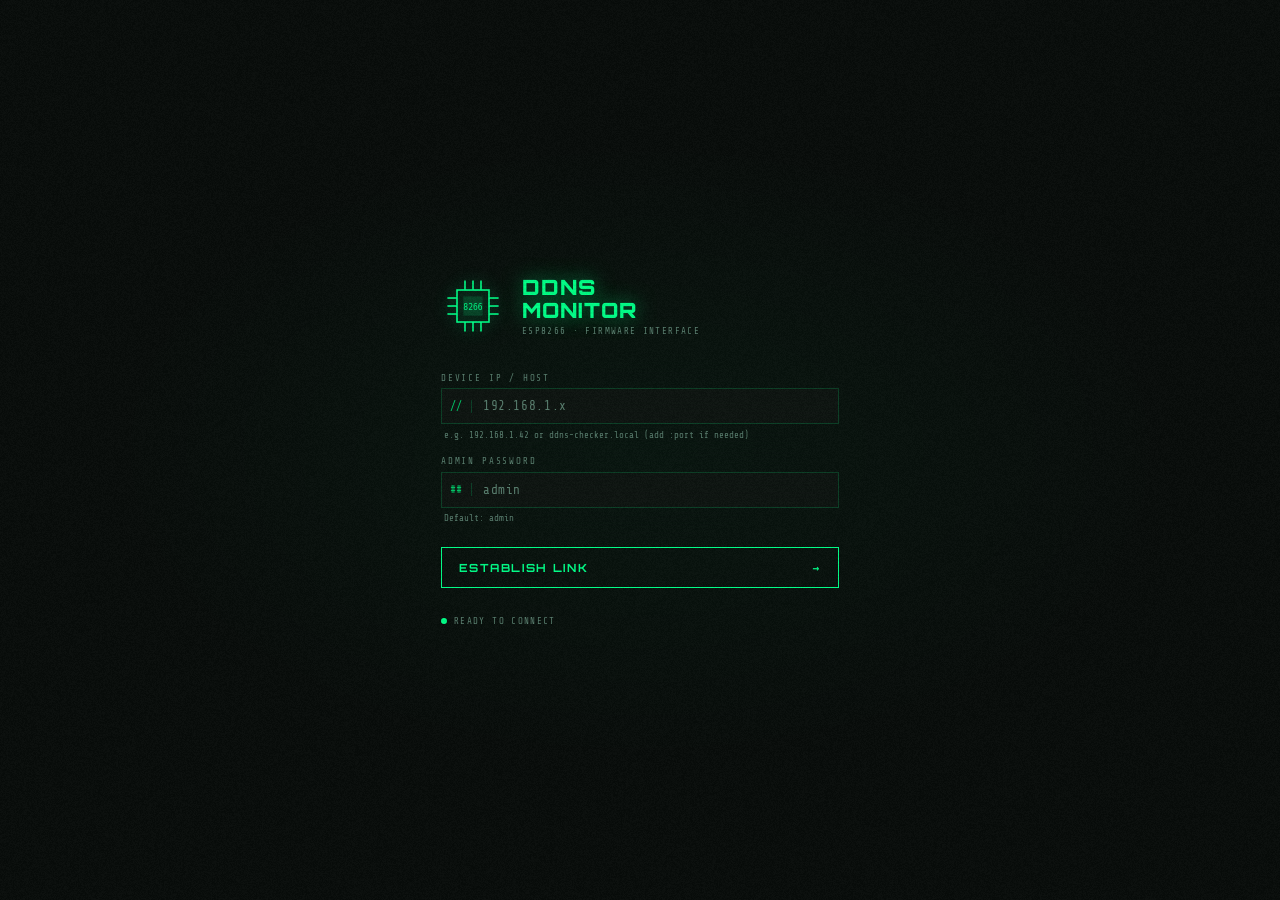
<file: monitor/index.html>
<!DOCTYPE html>
<html lang="en">

<head>
  <meta charset="UTF-8" />
  <meta name="viewport" content="width=device-width, initial-scale=1.0" />
  <title>ESP8266 · DDNS Monitor</title>
  <link rel="preconnect" href="https://fonts.googleapis.com">
  <link href="https://fonts.googleapis.com/css2?family=Share+Tech+Mono&family=Orbitron:wght@400;700;900&display=swap"
    rel="stylesheet">
  <link rel="stylesheet" href="css/style.css" />
</head>

<body>
  <!-- CRT scanline overlay -->
  <div class="crt-overlay" aria-hidden="true"></div>
  <!-- Noise grain -->
  <canvas id="noise-canvas" aria-hidden="true"></canvas>

  <!-- Connect Screen -->
  <div id="connect-screen" class="screen active">
    <div class="connect-inner">
      <div class="logo-block">
        <div class="logo-chip">
          <svg viewBox="0 0 80 80" xmlns="http://www.w3.org/2000/svg">
            <rect x="20" y="20" width="40" height="40" fill="none" stroke="currentColor" stroke-width="2" />
            <rect x="28" y="28" width="24" height="24" fill="currentColor" opacity="0.15" />
            <line x1="20" y1="30" x2="8" y2="30" stroke="currentColor" stroke-width="2" />
            <line x1="20" y1="40" x2="8" y2="40" stroke="currentColor" stroke-width="2" />
            <line x1="20" y1="50" x2="8" y2="50" stroke="currentColor" stroke-width="2" />
            <line x1="60" y1="30" x2="72" y2="30" stroke="currentColor" stroke-width="2" />
            <line x1="60" y1="40" x2="72" y2="40" stroke="currentColor" stroke-width="2" />
            <line x1="60" y1="50" x2="72" y2="50" stroke="currentColor" stroke-width="2" />
            <line x1="30" y1="20" x2="30" y2="8" stroke="currentColor" stroke-width="2" />
            <line x1="40" y1="20" x2="40" y2="8" stroke="currentColor" stroke-width="2" />
            <line x1="50" y1="20" x2="50" y2="8" stroke="currentColor" stroke-width="2" />
            <line x1="30" y1="60" x2="30" y2="72" stroke="currentColor" stroke-width="2" />
            <line x1="40" y1="60" x2="40" y2="72" stroke="currentColor" stroke-width="2" />
            <line x1="50" y1="60" x2="50" y2="72" stroke="currentColor" stroke-width="2" />
            <text x="40" y="45" text-anchor="middle" font-size="10" fill="currentColor"
              font-family="monospace">8266</text>
          </svg>
        </div>
        <div class="logo-text">
          <span class="logo-title">DDNS<br>MONITOR</span>
          <span class="logo-sub">ESP8266 · FIRMWARE INTERFACE</span>
        </div>
      </div>

      <form id="connect-form" class="connect-form" autocomplete="off">
        <div class="field-group">
          <label class="field-label" for="input-ip">DEVICE IP / HOST</label>
          <div class="field-row">
            <span class="field-prefix">//</span>
      <input id="input-ip" type="text" class="field-input" placeholder="192.168.1.x" autocomplete="off"
        spellcheck="false" />
    </div>
    <div class="field-hint">e.g. 192.168.1.42 or ddns-checker.local (add :port if needed)</div>
        </div>
        <div class="field-group">
          <label class="field-label" for="input-pass">ADMIN PASSWORD</label>
          <div class="field-row">
            <span class="field-prefix">##</span>
            <input id="input-pass" type="password" class="field-input" placeholder="admin"
              autocomplete="new-password" />
          </div>
          <div class="field-hint">Default: admin</div>
        </div>
        <button type="submit" class="btn-connect" id="btn-connect">
          <span class="btn-text">ESTABLISH LINK</span>
          <span class="btn-arrow">→</span>
        </button>
        <div id="connect-error" class="connect-error hidden">
          <span class="error-icon">✕</span>
          <span id="connect-error-msg">Connection failed</span>
        </div>
      </form>

      <div class="connect-footer">
        <span class="blink-dot"></span> READY TO CONNECT
      </div>
    </div>
  </div>

  <!-- Dashboard Screen -->
  <div id="dashboard-screen" class="screen">
    <!-- Top bar -->
    <header class="topbar">
      <div class="topbar-left">
        <button class="topbar-logo" id="btn-disconnect" title="Disconnect">
          <svg viewBox="0 0 20 20" width="18" height="18">
            <rect x="4" y="4" width="12" height="12" fill="none" stroke="currentColor" stroke-width="1.5" />
            <line x1="4" y1="10" x2="0" y2="10" stroke="currentColor" stroke-width="1.5" />
            <line x1="20" y1="10" x2="16" y2="10" stroke="currentColor" stroke-width="1.5" />
          </svg>
          <span>ESP8266</span>
        </button>
        <span class="topbar-sep">/</span>
        <span class="topbar-host" id="topbar-host">—</span>
      </div>
      <div class="topbar-center">
        <div class="status-pill" id="status-pill">
          <span class="status-dot"></span>
          <span id="status-text">OFFLINE</span>
        </div>
      </div>
      <div class="topbar-right">
        <span class="topbar-time" id="topbar-time">--:--:--</span>
        <button class="icon-btn" id="btn-refresh" title="Refresh All">
          <svg viewBox="0 0 20 20" width="16" height="16">
            <path d="M4 10a6 6 0 1 0 1.2-3.6" fill="none" stroke="currentColor" stroke-width="1.8"
              stroke-linecap="round" />
            <polyline points="1,4 4,7 7,4" fill="none" stroke="currentColor" stroke-width="1.8" stroke-linecap="round"
              stroke-linejoin="round" />
          </svg>
        </button>
      </div>
    </header>

    <!-- Nav tabs -->
    <nav class="tab-nav">
      <button class="tab-btn active" data-tab="overview">OVERVIEW</button>
      <button class="tab-btn" data-tab="ddns">DDNS</button>
      <button class="tab-btn" data-tab="gpio">GPIO</button>
      <button class="tab-btn" data-tab="network">NETWORK</button>
      <button class="tab-btn" data-tab="system">SYSTEM</button>
      <button class="tab-btn" data-tab="api">API</button>
      <button class="tab-btn" data-tab="tools">TOOLS</button>
      <button class="tab-btn" data-tab="log">LOG</button>
    </nav>

    <!-- Tab content -->
    <main class="tab-content">

      <!-- OVERVIEW -->
      <section class="tab-pane active" id="tab-overview">

        <div class="cards-grid">
          <div class="card">
            <div class="card-header">
              <span class="card-icon">◈</span>
              <span class="card-title">SYSTEM</span>
            </div>
            <div class="info-grid">
              <div class="info-item"><span class="info-label">FW VERSION</span><span class="info-val" id="info-fw-version">—</span></div>
              <div class="info-item"><span class="info-label">BUILD DATE</span><span class="info-val" id="info-fw-build">—</span></div>
              <div class="info-item"><span class="info-label">UPTIME</span><span class="info-val" id="info-uptime">—</span></div>
              <div class="info-item"><span class="info-label">FREE HEAP</span><span class="info-val" id="info-heap-pct">—</span></div>
              <div class="info-item"><span class="info-label">MAC</span><span class="info-val" id="info-mac">—</span></div>
              <div class="info-item"><span class="info-label">LOCAL IP</span><span class="info-val" id="info-local-ip">—</span></div>
              <div class="info-item"><span class="info-label">IP MODE</span><span class="info-val" id="info-ip-mode">—</span></div>
            </div>
          </div>

          <div class="card">
            <div class="card-header">
              <span class="card-icon">⌁</span>
              <span class="card-title">NETWORK</span>
            </div>
            <div class="info-grid">
              <div class="info-item"><span class="info-label">SSID</span><span class="info-val" id="info-ssid">—</span></div>
              <div class="info-item"><span class="info-label">RSSI</span><span class="info-val" id="info-rssi">—</span></div>
              <div class="info-item"><span class="info-label">RSSI %</span><span class="info-val" id="info-rssi-pct">—</span></div>
              <div class="info-item"><span class="info-label">GATEWAY</span><span class="info-val" id="info-gateway">—</span></div>
              <div class="info-item"><span class="info-label">SUBNET</span><span class="info-val" id="info-subnet">—</span></div>
              <div class="info-item"><span class="info-label">DNS 1</span><span class="info-val" id="info-dns1">—</span></div>
              <div class="info-item"><span class="info-label">DNS 2</span><span class="info-val" id="info-dns2">—</span></div>
              <div class="info-item"><span class="info-label">BSSID</span><span class="info-val" id="info-bssid">—</span></div>
              <div class="info-item"><span class="info-label">CHANNEL</span><span class="info-val" id="info-channel">—</span></div>
              <div class="info-item"><span class="info-label">PHY</span><span class="info-val" id="info-phy">—</span></div>
              <div class="info-item"><span class="info-label">mDNS</span><span class="info-val" id="info-mdns">—</span></div>
            </div>
          </div>

          <div class="card">
            <div class="card-header">
              <span class="card-icon">⚙</span>
              <span class="card-title">CONFIG</span>
            </div>
            <div class="info-grid">
              <div class="info-item"><span class="info-label">NTP SERVER</span><span class="info-val" id="info-ntp-server">—</span></div>
              <div class="info-item"><span class="info-label">TIMEZONE</span><span class="info-val" id="info-tz">—</span></div>
              <div class="info-item"><span class="info-label">GPIO INVERT</span><span class="info-val" id="info-gpio-invert">—</span></div>
              <div class="info-item"><span class="info-label">LED PIN</span><span class="info-val" id="info-led-pin">—</span></div>
              <div class="info-item"><span class="info-label">PWM PIN</span><span class="info-val" id="info-pwm-pin">—</span></div>
            </div>
          </div>

          <div class="card">
            <div class="card-header">
              <span class="card-icon">◷</span>
              <span class="card-title">DEVICE TIME</span>
            </div>
            <div class="big-time" id="device-time">--:--:--</div>
            <div class="big-date" id="device-date">---- -- --</div>
          </div>

          <div class="card card--accent" id="ddns-status-card">
            <div class="card-header">
              <span class="card-icon">⬡</span>
              <span class="card-title">DDNS STATUS</span>
              <button class="card-action-btn" id="btn-ddns-check">CHECK</button>
            </div>
            <div class="ddns-status-display">
              <div class="ddns-indicator" id="ddns-indicator">
                <span class="ddns-icon">?</span>
              </div>
              <div class="ddns-details">
                <div class="ddns-row"><span class="ddns-lbl">DDNS HOST</span><span class="ddns-val" id="info-ddns-host">—</span></div>
                <div class="ddns-row"><span class="ddns-lbl">DOMAIN IP</span><span class="ddns-val" id="ddns-domain-ip">—</span></div>
                <div class="ddns-row"><span class="ddns-lbl">PUBLIC IP</span><span class="ddns-val" id="ddns-public-ip">—</span></div>
                <div class="ddns-row"><span class="ddns-lbl">STATE</span><span class="ddns-val" id="ddns-state">UNKNOWN</span></div>
                <div class="ddns-row"><span class="ddns-lbl">LAST CHECK</span><span class="ddns-val" id="ddns-last-check">—</span></div>
              </div>
            </div>
            <div class="action-block hidden" id="ddns-check-result-block" style="border-top:1px solid var(--border);padding:0.5rem;margin-top:0.5rem">
              <div class="action-result" id="ddns-check-result"></div>
              <button class="btn-action btn-primary hidden" id="btn-ddns-force-update" style="margin-top:0.4rem;font-size:0.65rem">
                <span>⟳</span> FORCE UPDATE
              </button>
            </div>
          </div>

          <div class="card" id="connectivity-card">
            <div class="card-header">
              <span class="card-icon">⌁</span>
              <span class="card-title">CONNECTIVITY</span>
              <button class="card-action-btn" id="btn-conn-check">CHECK</button>
            </div>
            <div class="info-grid">
              <div class="info-item"><span class="info-label">GATEWAY</span><span class="info-val" id="conn-gateway">—</span></div>
              <div class="info-item"><span class="info-label">INTERNET (8.8.8.8)</span><span class="info-val" id="conn-internet">—</span></div>
            </div>
          </div>

          <div class="card">
            <div class="card-header">
              <span class="card-icon">⟳</span>
              <span class="card-title">REBOOT</span>
            </div>
            <div class="action-block" style="text-align:center;padding-top:0.5rem">
              <button class="btn-action btn-primary" id="btn-ov-reboot">⟳ REBOOT</button>
              <div class="action-result hidden" id="ov-reboot-result"></div>
            </div>
          </div>
        </div>

      </section>

  <!-- DDNS -->
  <section class="tab-pane" id="tab-ddns">
    <div class="cards-grid">

      <div class="card card--wide">
        <div class="card-header">
          <span class="card-icon">⬡</span>
          <span class="card-title">DDNS CONTROL</span>
        </div>
        <div class="action-block">
          <p class="action-desc">Force an immediate DDNS update cycle. The device will push the current public IP to the DDNS provider.</p>
          <button class="btn-action btn-primary" id="btn-ddns-update">
            <span>⟳</span> FORCE UPDATE
          </button>
          <div class="action-result hidden" id="ddns-update-result"></div>
        </div>
      </div>

      <div class="card card--wide">
        <div class="card-header">
          <span class="card-icon">⚙</span>
          <span class="card-title">DDNS CONFIGURATION</span>
        </div>
        <div class="action-block">
          <div class="form-row">
            <div class="form-field">
              <label class="field-label">DDNS HOSTNAME</label>
              <div class="field-row">
                <span class="field-prefix">⌁</span>
                <input type="text" class="field-input" id="ddns-hostname" placeholder="example.duckdns.org" />
              </div>
            </div>
          </div>
          <hr class="form-divider">
          <div class="form-row">
            <div class="form-field">
              <label class="field-label">DOMAIN (subdomain, used in URL template)</label>
              <div class="field-row">
                <span class="field-prefix">◈</span>
                <input type="text" class="field-input" id="ddns-domain" placeholder="example" />
              </div>
            </div>
          </div>
          <div class="form-row">
            <div class="form-field">
              <label class="field-label">TOKEN</label>
              <div class="field-row">
                <span class="field-prefix">##</span>
                <input type="password" class="field-input" id="ddns-token" placeholder="xxxx-xxxx-xxxx-xxxx" />
              </div>
            </div>
          </div>
          <div class="form-row">
            <div class="form-field">
              <label class="field-label">UPDATE URL (use $domain, $token, $ip)</label>
              <div class="field-row">
                <span class="field-prefix">⌁</span>
                <input type="text" class="field-input" id="ddns-upd-url"
                  placeholder="http://www.duckdns.org/update?domains=$domain&token=$token&ip=$ip" />
              </div>
            </div>
          </div>
          <div class="form-row">
            <div class="form-field">
              <label class="field-label">PUBLIC IP SERVERS (comma separated)</label>
              <div class="field-row">
                <span class="field-prefix">⌁</span>
                <textarea class="field-input" id="ddns-ipurls" placeholder="api.ipify.org,api.my-ip.io/ip" style="min-height:2.5rem;resize:vertical;font-size:0.8rem"></textarea>
              </div>
            </div>
          </div>
          <div class="form-row">
            <button class="btn-action btn-primary" id="btn-ddns-ipurls-save">SAVE IP URLS</button>
          </div>
          <div class="action-result hidden" id="ddns-ipurls-result"></div>
          <div class="form-row">
            <button class="btn-action btn-primary" id="btn-ddns-config-save">SAVE DDNS CONFIG</button>
          </div>
          <div class="action-result hidden" id="ddns-config-result"></div>
        </div>
      </div>

      <div class="card card--wide">
        <div class="card-header">
          <span class="card-icon">◷</span>
          <span class="card-title">CHECK INTERVAL</span>
        </div>
        <div class="action-block">
          <p class="action-desc">Time between automatic DDNS update checks (in seconds).</p>
          <div class="inline-form">
            <input type="number" class="field-input inline-input" id="ddns-interval" placeholder="300" min="30" />
            <button class="btn-action btn-primary" id="btn-ddns-interval-save">SAVE INTERVAL</button>
          </div>
          <div class="action-result hidden" id="ddns-interval-result"></div>
        </div>
      </div>

      <div class="card card--wide">
        <div class="card-header">
          <span class="card-icon">◉</span>
          <span class="card-title">DDNS LED</span>
        </div>
        <div class="ddns-led-grid">
          <div class="ddns-led-visual">
            <div class="led-bulb" id="led-bulb"></div>
            <div class="led-label" id="led-state-label">UNKNOWN</div>
            <div class="led-pin-label">PIN: <span id="led-pin-display">—</span></div>
          <div class="ddns-led-controls">
            <label class="field-label">LED PIN</label>
            <select class="field-select" id="led-pin-sel">
              <option value="0">GPIO 0</option>
              <option value="2" selected>GPIO 2</option>
              <option value="4">GPIO 4</option>
              <option value="5">GPIO 5</option>
              <option value="12">GPIO 12</option>
              <option value="13">GPIO 13</option>
              <option value="14">GPIO 14</option>
              <option value="15">GPIO 15</option>
              <option value="16">GPIO 16</option>
            </select>
            <button class="btn-action btn-primary" id="btn-led-pin">SAVE PIN</button>
            <div class="action-result hidden" id="led-pin-result"></div>
          </div>
        </div>
      </div>

    </div>
  </section>

  <!-- GPIO -->
  <section class="tab-pane" id="tab-gpio">
    <div class="cards-grid">

      <div class="card card--wide">
        <div class="card-header">
          <span class="card-icon">⊞</span>
          <span class="card-title">GPIO PINS</span>
          <div class="gpio-live-controls">
            <label class="toggle-label">
              <span class="toggle-text">LIVE</span>
              <span class="toggle-switch" id="gpio-live-toggle">
                <span class="toggle-slider"></span>
              </span>
            </label>
            <input type="number" class="field-input inline-input" id="gpio-live-interval" placeholder="5" min="1" style="width:50px;padding:0.3rem;font-size:0.65rem" />
            <span style="font-size:0.6rem;color:var(--text-dim)">s</span>
          </div>
          <button class="card-action-btn" id="btn-gpio-refresh">REFRESH</button>
        </div>
        <div class="gpio-grid" id="gpio-grid">
          <div class="gpio-loading">Loading pins…</div>
        </div>
      </div>

      <div class="card card--wide">
        <div class="card-header">
          <span class="card-icon">⊟</span>
          <span class="card-title">GPIO CONTROL</span>
        </div>
        <div class="gpio-control-form">
          <div class="form-row">
            <div class="form-field">
                <label class="field-label">PIN</label>
              <select class="field-select" id="gpio-pin-sel">
                <option value="0">GPIO 0 (D3)</option>
                <option value="2">GPIO 2 (D4)</option>
                <option value="4">GPIO 4 (D2)</option>
                <option value="5">GPIO 5 (D1)</option>
                <option value="12">GPIO 12 (D6)</option>
                <option value="13">GPIO 13 (D7)</option>
                <option value="14">GPIO 14 (D5)</option>
                <option value="15">GPIO 15 (D8)</option>
                <option value="16">GPIO 16 (D0)</option>
              </select>
            </div>
            <div class="form-field">
              <label class="field-label">MODE</label>
              <select class="field-select" id="gpio-mode-sel">
                <option value="input">INPUT</option>
                <option value="output">OUTPUT</option>
              </select>
            </div>
            <div class="form-field" id="gpio-value-field">
              <label class="field-label">VALUE</label>
              <select class="field-select" id="gpio-value-sel">
                <option value="1">HIGH (1)</option>
                <option value="0">LOW (0)</option>
              </select>
            </div>
          </div>
          <div class="form-row hidden" id="gpio-pwm-row">
            <div class="form-field">
              <label class="field-label">PWM VALUE 0-100</label>
              <div style="display:flex;align-items:center;gap:0.5rem">
                <input type="range" class="field-slider" id="gpio-pwm-slider" min="0" max="100" value="0" style="flex:1" />
                <span class="slider-value" id="gpio-pwm-display" style="font-size:0.9rem">0</span>
              </div>
            </div>
          </div>
          <div class="form-row">
            <button class="btn-action btn-primary" id="btn-gpio-set">SET PIN</button>
            <button class="btn-action btn-secondary" id="btn-gpio-read">READ PIN</button>
            <button class="btn-action btn-primary" id="btn-gpio-pulse">PULSE 500ms</button>
            <button class="btn-action btn-primary" id="btn-gpio-toggle">TOGGLE</button>
            <button class="btn-action btn-primary" id="btn-gpio-pwm-write">WRITE PWM</button>
          </div>
          <div class="form-row">
            <div class="form-field">
              <label class="toggle-label" style="gap:0.3rem">
                <span class="toggle-text" style="font-size:0.55rem">INVERT OUTPUT</span>
                <span class="toggle-switch" id="gpio-invert-toggle">
                  <span class="toggle-slider"></span>
                </span>
              </label>
            </div>
          </div>
          <div class="form-row">
            <label class="field-label" style="font-size:0.6rem;margin-right:0.3rem">BLINK</label>
            <div class="blink-counter" style="margin-right:0.5rem">
              <button class="counter-btn" id="blink-dec" type="button">−</button>
              <span class="counter-val" id="blink-count">5</span>
              <button class="counter-btn" id="blink-inc" type="button">+</button>
            </div>
            <input type="number" class="field-input inline-input" id="blink-ms" placeholder="200" min="10" max="5000" style="width:55px;padding:0.3rem;font-size:0.6rem" />
            <span style="font-size:0.55rem;color:var(--text-dim)">ms</span>
            <button class="btn-action btn-primary" id="btn-blink">BLINK</button>
          </div>
          <div class="action-result hidden" id="gpio-result"></div>
        </div>
      </div>

      <div class="card card--wide">
        <div class="card-header">
          <span class="card-icon">∿</span>
          <span class="card-title">ANALOG (A0)</span>
        </div>
        <div class="analog-grid">
          <div class="analog-read-block">
            <label class="field-label">A0 INPUT</label>
            <div class="analog-read-display">
              <span class="analog-value" id="analog-read-value">—</span>
              <span class="analog-unit">/ 100</span>
            </div>
            <button class="btn-action btn-secondary" id="btn-analog-read">READ A0</button>
          </div>
        </div>
        <div class="action-result hidden" id="analog-result"></div>
      </div>

    </div>
  </section>




  <!-- NETWORK -->
  <section class="tab-pane" id="tab-network">

    <nav class="sub-tab-nav">
      <button class="sub-tab-btn active" data-subtab="wifi">WIFI</button>
      <button class="sub-tab-btn" data-subtab="ntp">NTP</button>
      <button class="sub-tab-btn" data-subtab="ip">IP</button>
      <button class="sub-tab-btn" data-subtab="dns">DNS</button>
    </nav>

    <div class="sub-tab-pane active" id="subtab-wifi">

      <div class="cards-grid">

        <div class="card card--wide">
          <div class="card-header">
            <span class="card-icon">◈</span>
            <span class="card-title">mDNS CONFIGURATION</span>
          </div>
          <div class="action-block">
            <div class="inline-form">
              <input type="text" class="field-input inline-input" id="mdns-name" placeholder="ddns-checker" />
              <button class="btn-action btn-primary" id="btn-mdns-save">SAVE mDNS</button>
            </div>
            <div class="field-hint" style="margin-top:0.3rem">Changes take effect on next device reboot.</div>
            <div class="action-result hidden" id="mdns-result"></div>
          </div>
        </div>

        <div class="card card--wide">
          <div class="card-header">
            <span class="card-icon">⌁</span>
            <span class="card-title">WIFI</span>
            <button class="card-action-btn" id="btn-wifi-scan">SCAN</button>
          </div>

          <div class="wifi-warning">
            <span class="warning-icon">⚠</span>
            Changes are saved to EEPROM and take effect on next WiFi reconnect. Ensure credentials are correct before saving.
          </div>

          <div class="card-section">
            <div class="card-section-title">CONFIGURATION</div>
            <div class="wifi-form">
              <div class="form-row">
                <div class="form-field">
                  <label class="field-label">SSID</label>
                  <div class="field-row">
                    <span class="field-prefix">⌁</span>
                    <input type="text" class="field-input" id="wifi-ssid" placeholder="Network name" />
                  </div>
                </div>
                <div class="form-field">
                  <label class="field-label">PASSWORD</label>
                  <div class="field-row">
                    <span class="field-prefix">##</span>
                    <input type="password" class="field-input" id="wifi-pswd" placeholder="Network password" />
                  </div>
                </div>
              </div>
              <div class="form-row">
                <button class="btn-action btn-primary" id="btn-save-ssid">SAVE SSID</button>
                <button class="btn-action btn-primary" id="btn-save-pswd">SAVE PASSWORD</button>
              </div>
              <hr class="form-divider">
              <div class="form-row">
                <div class="form-field">
                  <label class="field-label">RETRY COUNT (per AP)</label>
                  <div class="field-row">
                    <span class="field-prefix">⟳</span>
                    <input type="number" class="field-input" id="wifi-retry-count" placeholder="2" min="1" max="10" />
                    <button class="card-action-btn" id="btn-retry-save">SAVE</button>
                  </div>
                </div>
              </div>
              <div class="action-result hidden" id="wifi-result"></div>
            </div>
          </div>

          <div class="card-section">
            <div class="card-section-title">
              SAVED NETWORKS
              <button class="card-action-btn" id="btn-networks-refresh">REFRESH</button>
            </div>
            <div id="networks-list">
              <div class="scan-status">Click REFRESH to load saved networks.</div>
            </div>
            <hr class="form-divider">
            <div class="form-row">
              <div class="form-field">
                <label class="field-label">ADD NETWORK — SSID</label>
                <div class="field-row">
                  <span class="field-prefix">⌁</span>
                  <input type="text" class="field-input" id="network-add-ssid" placeholder="SSID" />
                </div>
              </div>
            </div>
            <div class="form-row">
              <div class="form-field">
                <label class="field-label">PASSWORD</label>
                <div class="field-row">
                  <span class="field-prefix">##</span>
                  <input type="password" class="field-input" id="network-add-pswd" placeholder="Password" />
                </div>
              </div>
            </div>
            <div class="form-row">
              <button class="btn-action btn-primary" id="btn-network-add">ADD NETWORK</button>
              <button class="btn-action btn-primary" id="btn-network-connect">CONNECT NOW</button>
            </div>
            <div class="action-result hidden" id="network-result"></div>
          </div>

          <div class="card-section">
            <div class="card-section-title">SCAN RESULTS</div>
            <div class="scan-status" id="scan-status">Click SCAN to list available networks.</div>
            <div class="scan-results hidden" id="scan-results"></div>
          </div>
        </div>

        <div class="card card--wide">
          <div class="card-header">
            <span class="card-icon">⌖</span>
            <span class="card-title">ACCESS POINT</span>
          </div>
          <div class="action-block">
            <div class="form-row">
              <div class="form-field">
                <label class="toggle-label">
                  <span class="toggle-text">AP</span>
                  <span class="toggle-switch" id="ap-toggle">
                    <span class="toggle-slider"></span>
                  </span>
                  <span class="toggle-text" id="ap-toggle-label">OFF</span>
                </label>
              </div>
            </div>
            <div id="ap-fields" class="hidden">
              <div class="form-row">
                <div class="form-field">
                  <label class="field-label">AP SSID</label>
                  <div class="field-row">
                    <span class="field-prefix">⌖</span>
                    <input type="text" class="field-input" id="ap-ssid" placeholder="ESP-XXXX" />
                  </div>
                </div>
              </div>
              <div class="form-row">
                <div class="form-field">
                  <label class="field-label">AP PASSWORD (vuoto = aperto)</label>
                  <div class="field-row">
                    <span class="field-prefix">##</span>
                    <input type="password" class="field-input" id="ap-password" placeholder="(aperto)" />
                  </div>
                </div>
              </div>
              <div class="form-row">
                <div class="form-field">
                  <label class="toggle-label">
                    <span class="toggle-text">AUTO AP (se WiFi cade)</span>
                    <span class="toggle-switch" id="ap-fallback-toggle">
                      <span class="toggle-slider"></span>
                    </span>
                  </label>
                </div>
              </div>
              <div class="form-row">
                <button class="btn-action btn-primary" id="btn-ap-save">SAVE AP CONFIG</button>
                <button class="btn-action btn-secondary" id="btn-ap-toggle">START AP</button>
              </div>
              <div class="form-row">
                <div class="info-item"><span class="info-label">AP IP</span><span class="info-val" id="ap-ip">—</span></div>
                <div class="info-item"><span class="info-label">CLIENTS</span><span class="info-val" id="ap-clients">0</span></div>
              </div>
            </div>
            <div class="action-result hidden" id="ap-result"></div>
          </div>
        </div>

      </div>
    </div>

    <div class="sub-tab-pane" id="subtab-ntp">
      <div class="cards-grid">
        <div class="card card--wide">
          <div class="card-header">
            <span class="card-icon">◷</span>
            <span class="card-title">NTP CONFIGURATION</span>
          </div>
          <div class="action-block">
            <div class="form-row">
              <div class="form-field">
                <label class="field-label">NTP SERVER</label>
                <div class="field-row">
                  <span class="field-prefix">⌁</span>
                  <input type="text" class="field-input" id="ntp-server" placeholder="pool.ntp.org" />
                </div>
              </div>
              <div class="form-field">
                <label class="field-label">TIMEZONE OFFSET (seconds)</label>
                <div class="field-row">
                  <span class="field-prefix">±</span>
                  <input type="number" class="field-input" id="ntp-tz" placeholder="3600" />
                </div>
              </div>
            </div>
            <div class="form-row">
              <button class="btn-action btn-primary" id="btn-ntp-save">SAVE NTP</button>
            </div>
            <div class="action-result hidden" id="ntp-result"></div>
          </div>
        </div>
      </div>
    </div>

    <div class="sub-tab-pane" id="subtab-ip">
      <div class="cards-grid">
        <div class="card card--wide">
          <div class="card-header">
            <span class="card-icon">◎</span>
            <span class="card-title">IP CONFIGURATION</span>
          </div>
          <div class="action-block">
            <div class="form-row">
              <div class="form-field">
                <label class="toggle-label">
                  <span class="toggle-text">DHCP</span>
                  <span class="toggle-switch" id="ip-mode-toggle">
                    <span class="toggle-slider"></span>
                  </span>
                  <span class="toggle-text">STATIC</span>
                </label>
              </div>
            </div>
            <div class="ip-static-fields" id="ip-static-fields">
              <div class="form-row">
                <div class="form-field">
                  <label class="field-label">IP ADDRESS</label>
                  <input type="text" class="field-input" id="ip-addr" placeholder="192.168.1.100" />
                </div>
                <div class="form-field">
                  <label class="field-label">GATEWAY</label>
                  <input type="text" class="field-input" id="ip-gateway" placeholder="192.168.1.1" />
                </div>
              </div>
              <div class="form-row">
                <div class="form-field">
                  <label class="field-label">SUBNET</label>
                  <input type="text" class="field-input" id="ip-subnet" placeholder="255.255.255.0" />
                </div>
              </div>
            </div>
            <div class="form-row">
              <button class="btn-action btn-primary" id="btn-ip-save">SAVE IP CONFIG</button>
            </div>
            <div class="action-result hidden" id="ip-result"></div>
          </div>
        </div>
      </div>
    </div>

    <div class="sub-tab-pane" id="subtab-dns">
      <div class="cards-grid">
        <div class="card card--wide">
          <div class="card-header">
            <span class="card-icon">◎</span>
            <span class="card-title">DNS CONFIGURATION</span>
          </div>
          <div class="action-block">
            <div class="form-row">
              <div class="form-field">
                <label class="toggle-label">
                  <span class="toggle-text">USE CUSTOM DNS</span>
                  <span class="toggle-switch" id="dns-custom-toggle">
                    <span class="toggle-slider"></span>
                  </span>
                </label>
              </div>
            </div>
            <div class="dns-warning hidden" id="dns-warning">
              <span class="warning-icon">⚠</span>
              Custom DNS is disabled — values are saved but will NOT be used. Enable the toggle above to apply them on next boot.
            </div>
            <div class="form-row">
              <div class="form-field">
                <label class="field-label">DNS 1</label>
                <div class="field-row">
                  <span class="field-prefix">◎</span>
                  <input type="text" class="field-input" id="dns1" placeholder="8.8.8.8" />
                </div>
              </div>
              <div class="form-field">
                <label class="field-label">DNS 2</label>
                <div class="field-row">
                  <span class="field-prefix">◎</span>
                  <input type="text" class="field-input" id="dns2" placeholder="8.8.4.4" />
                </div>
              </div>
            </div>
            <div class="form-row">
              <button class="btn-action btn-primary" id="btn-dns-save">SAVE DNS</button>
            </div>
            <div class="action-result hidden" id="dns-result"></div>
          </div>
        </div>
      </div>
    </div>

  </section>

  <!-- SYSTEM -->
  <section class="tab-pane" id="tab-system">
    <div class="cards-grid">

      <div class="card card--wide">
        <div class="card-header">
          <span class="card-icon">⌦</span>
          <span class="card-title">CONFIG BACKUP</span>
        </div>
        <div class="action-block">
          <p class="action-desc">Export current device configuration as JSON, or import a previously exported config file.</p>
          <div class="form-row">
            <button class="btn-action btn-primary" id="btn-config-export">📥 EXPORT CONFIG</button>
            <label class="btn-action btn-primary" id="btn-config-import-label" style="cursor:pointer;text-align:center">
              📤 IMPORT CONFIG
              <input type="file" id="btn-config-import" accept=".json" style="display:none" />
            </label>
          </div>
          <div class="action-result hidden" id="config-import-result"></div>
        </div>
      </div>

      <div class="card card--wide">
        <div class="card-header">
          <span class="card-icon">⟳</span>
          <span class="card-title">REBOOT</span>
        </div>
        <div class="action-block">
          <p class="action-desc">Restart the ESP8266 device. The connection will be lost temporarily.</p>
          <button class="btn-action btn-primary" id="btn-reboot">⟳ REBOOT DEVICE</button>
          <div class="action-result hidden" id="reboot-result"></div>
        </div>
      </div>

      <div class="card card--wide">
        <div class="card-header">
          <span class="card-icon">⌦</span>
          <span class="card-title">FACTORY RESET</span>
        </div>
        <div class="action-block">
          <p class="action-desc">Reset ALL settings to factory defaults and reboot. This cannot be undone.</p>
          <button class="btn-action btn-primary" id="btn-factory-reset">⚠ FACTORY RESET</button>
          <div class="action-result hidden" id="factory-reset-result"></div>
        </div>
      </div>

      <div class="card card--wide">
        <div class="card-header">
          <span class="card-icon">⌁</span>
          <span class="card-title">OTA FIRMWARE UPDATE</span>
        </div>
        <div class="action-block">
          <div class="form-row">
            <div class="form-field">
              <label class="field-label">OTA URL (firmware .bin or JSON metadata)</label>
              <div class="field-row">
                <span class="field-prefix">⌁</span>
                <input type="text" class="field-input" id="ota-url" placeholder="https://example.com/firmware.bin" />
              </div>
            </div>
          </div>
          <div class="form-row">
            <div class="form-field">
              <label class="field-label">CHECK INTERVAL (seconds, 0 = disabled)</label>
              <div class="field-row">
                <span class="field-prefix">◷</span>
                <input type="number" class="field-input" id="ota-interval" placeholder="0" min="0" />
              </div>
            </div>
          </div>
          <div class="form-row">
            <button class="btn-action btn-primary" id="btn-ota-save">SAVE OTA CONFIG</button>
            <button class="btn-action btn-primary" id="btn-ota-check">CHECK FOR UPDATE</button>
          </div>
          <div class="form-row">
            <div class="info-item"><span class="info-label">CURRENT FW</span><span class="info-val" id="ota-current-version">—</span></div>
            <div class="info-item"><span class="info-label">LAST CHECK</span><span class="info-val" id="ota-last-check">—</span></div>
          </div>
          <div class="action-result hidden" id="ota-result"></div>
        </div>
      </div>

    </div>
  </section>

  <!-- TOOLS -->
  <section class="tab-pane" id="tab-tools">
    <div class="cards-grid">
      <div class="card card--wide">
        <div class="card-header">
          <span class="card-icon">◉</span>
          <span class="card-title">PING</span>
        </div>
        <div class="action-block">
          <p class="action-desc">Ping a host from the device and show response time.</p>
          <div class="inline-form">
            <input type="text" class="field-input inline-input" id="ping-host" placeholder="Host or IP (e.g. 8.8.8.8)" />
            <button class="btn-action btn-primary" id="btn-ping">PING</button>
          </div>
          <div class="action-result hidden" id="ping-result"></div>
        </div>
      </div>

      <div class="card card--wide">
        <div class="card-header">
          <span class="card-icon">⟁</span>
          <span class="card-title">HTTP PROXY (CURL)</span>
        </div>
        <div class="action-block">
          <p class="action-desc">Execute an HTTP GET request through the device. Returns raw text response from the target URL.</p>
          <div class="inline-form">
            <input type="text" class="field-input inline-input" id="curl-url" placeholder="https://example.com/api/endpoint" />
            <button class="btn-action btn-primary" id="btn-curl">FETCH</button>
          </div>
          <div class="curl-result hidden" id="curl-result"></div>
        </div>
      </div>

      <div class="card card--wide">
        <div class="card-header">
          <span class="card-icon">◈</span>
          <span class="card-title">PUBLIC IP CHECK</span>
        </div>
        <div class="action-block">
          <p class="action-desc">Select a server and fetch your current public IP address.</p>
          <div class="inline-form">
            <select class="field-input inline-input" id="ipcheck-server">
            </select>
            <button class="btn-action btn-primary" id="btn-ipcheck">CHECK IP</button>
          </div>
          <div class="action-result hidden" id="ipcheck-result"></div>
        </div>
      </div>

      <div class="card card--wide">
        <div class="card-header">
          <span class="card-icon">◎</span>
          <span class="card-title">DNS RESOLVER</span>
        </div>
        <div class="action-block">
          <p class="action-desc">Resolve any hostname to its IP address using the device's DNS stack.</p>
          <div class="inline-form">
            <input type="text" class="field-input inline-input" id="resolve-host" placeholder="hostname (e.g. google.com)" />
            <button class="btn-action btn-primary" id="btn-resolve">RESOLVE</button>
          </div>
          <div class="action-result hidden" id="resolve-result"></div>
        </div>
      </div>

    </div>
  </section>

  <!-- API -->
  <section class="tab-pane" id="tab-api">
    <div class="cards-grid">
      <div class="card card--full">
        <div class="card-header">
          <span class="card-icon">⌦</span>
          <span class="card-title">API EXPLORER</span>
          <button class="card-action-btn" id="btn-api-refresh">REFRESH</button>
        </div>
        <div id="api-explorer-container">
          <p class="action-desc" style="margin-bottom:0.5rem">Select an endpoint from the list below, then configure and call it.</p>
          <div id="api-endpoints-list" class="api-list"></div>
          <div id="api-tester-detail" class="hidden">
            <hr class="form-divider" style="margin:0.8rem 0">
            <div class="api-tester-header">
              <span class="api-tester-method" id="api-detail-method">GET</span>
              <span class="api-tester-path" id="api-detail-path">—</span>
            </div>
            <div id="api-detail-params" class="api-tester-inputs"></div>
            <div class="form-row">
              <button class="btn-action btn-primary" id="btn-api-call" style="font-size:0.65rem;padding:0.35rem 0.7rem">CALL</button>
              <label class="api-tester-auth-toggle">
                <input type="checkbox" id="api-detail-auth" checked />
                <span>AUTH</span>
              </label>
            </div>
            <div class="api-response hidden" id="api-detail-response">
              <button class="api-copy-btn" id="btn-api-copy">COPY</button>
              <pre class="api-response-body" id="api-detail-body" style="margin:0;font-family:inherit;white-space:pre-wrap"></pre>
            </div>
          </div>
        </div>
      </div>
    </div>
  </section>

  <!-- LOG -->
  <section class="tab-pane" id="tab-log">
    <div class="cards-grid">
      <div class="card card--full">
        <div class="card-header">
          <span class="card-icon">▤</span>
          <span class="card-title">SYSTEM LOG</span>
          <span class="card-badge" id="log-count">0 entries</span>
          <button class="card-action-btn" id="btn-log-refresh">REFRESH</button>
        </div>
        <div class="log-container" id="log-container">
          <div class="log-empty">No log entries loaded. Click REFRESH.</div>
        </div>
      </div>
    </div>
  </section>

  </main>

  <!-- Toast container -->
  <div class="toast-container" id="toast-container"></div>
  </div>

  <script src="js/app.js"></script>
</body>

</html>
</file>
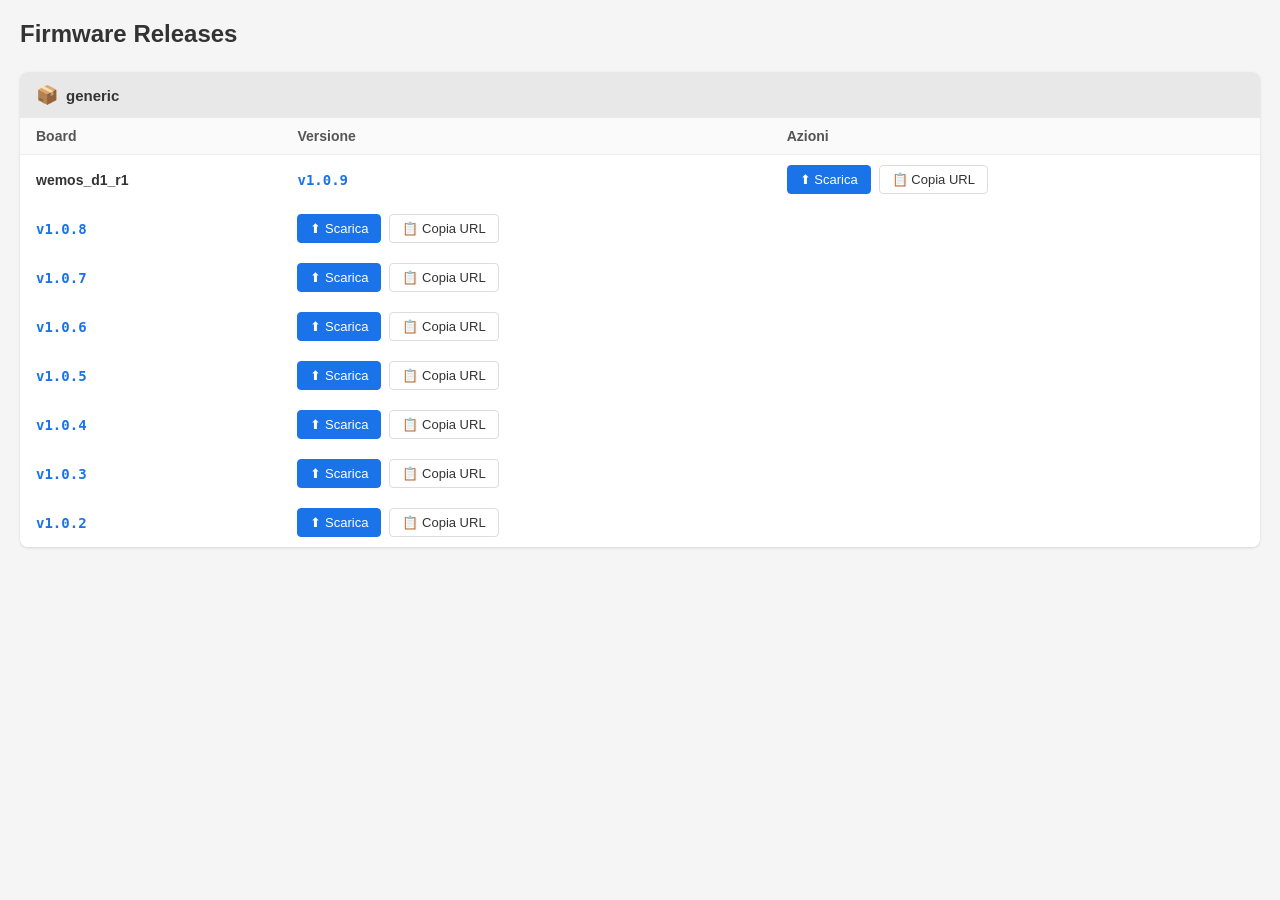
<file: docs/bin/index.html>
<!DOCTYPE html>
<html lang="it">
<head>
<meta charset="UTF-8">
<meta name="viewport" content="width=device-width, initial-scale=1.0">
<title>Firmware Releases</title>
<style>
* { box-sizing: border-box; margin: 0; padding: 0; }
body { font-family: -apple-system, BlinkMacSystemFont, 'Segoe UI', Roboto, sans-serif; background: #f5f5f5; color: #333; padding: 20px; }
h1 { margin-bottom: 24px; font-size: 24px; }
.board { background: #fff; border-radius: 8px; box-shadow: 0 1px 3px rgba(0,0,0,.12); margin-bottom: 16px; overflow: hidden; }
.board-header { background: #e8e8e8; padding: 12px 16px; font-weight: 600; font-size: 15px; display: flex; align-items: center; gap: 8px; }
.board-header .icon { font-size: 18px; }
table { width: 100%; border-collapse: collapse; }
th, td { padding: 10px 16px; text-align: left; border-bottom: 1px solid #eee; font-size: 14px; }
th { background: #fafafa; font-weight: 600; color: #555; }
tr:last-child td { border-bottom: none; }
.version { font-family: 'SF Mono', 'Consolas', monospace; font-weight: 600; color: #1a73e8; }
.actions { display: flex; gap: 8px; }
.btn { display: inline-flex; align-items: center; gap: 4px; padding: 6px 12px; border-radius: 4px; border: 1px solid #ddd; background: #fff; cursor: pointer; font-size: 13px; color: #333; text-decoration: none; transition: background .15s; }
.btn:hover { background: #f0f0f0; }
.btn-primary { background: #1a73e8; color: #fff; border-color: #1a73e8; }
.btn-primary:hover { background: #1557b0; }
.toast { position: fixed; bottom: 24px; left: 50%; transform: translateX(-50%); background: #323232; color: #fff; padding: 12px 24px; border-radius: 6px; font-size: 14px; opacity: 0; transition: opacity .3s; pointer-events: none; }
.toast.show { opacity: 1; }
@media (max-width: 600px) { th, td { padding: 8px 10px; font-size: 13px; } .btn { padding: 5px 8px; font-size: 12px; } }
</style>
</head>
<body>

<h1>Firmware Releases</h1>
<div id="root"></div>
<div id="toast" class="toast"></div>

<script>
async function load() {
  const res = await fetch('firmwares.json');
  const data = await res.json();
  const groups = {};
  data.firmwares.forEach(fw => {
    const key = fw.project || 'unknown';
    if (!groups[key]) groups[key] = {};
    if (!groups[key][fw.board]) groups[key][fw.board] = [];
    groups[key][fw.board].push(fw);
  });
  const root = document.getElementById('root');
  const base = location.pathname.replace(/\/[^/]*$/, '/');
  Object.entries(groups).forEach(([project, boards]) => {
    const projDiv = document.createElement('div');
    projDiv.className = 'board';
    projDiv.innerHTML = `<div class="board-header"><span class="icon">&#x1f4e6;</span> ${project}</div>`;
    const table = document.createElement('table');
    table.innerHTML = '<thead><tr><th>Board</th><th>Versione</th><th>Azioni</th></tr></thead><tbody>';
    Object.entries(boards).forEach(([board, list]) => {
      list.sort((a,b)=>b.version.localeCompare(a.version,void 0,{numeric:true})).forEach((fw, i) => {
        table.innerHTML += `
          <tr>
            ${i === 0 ? `<td rowspan="${list.length}" style="font-weight:600;">${board}</td>` : ''}
            <td class="version">v${fw.version}</td>
            <td class="actions">
              <a class="btn btn-primary" href="${fw.url}" target="_blank">&#x2b06; Scarica</a>
              <button class="btn" onclick="copyUrl('${base}${fw.url}')">&#x1f4cb; Copia URL</button>
            </td>
          </tr>`;
      });
    });
    table.innerHTML += '</tbody>';
    projDiv.appendChild(table);
    root.appendChild(projDiv);
  });
}

function copyUrl(url) {
  navigator.clipboard.writeText(url).then(() => {
    const toast = document.getElementById('toast');
    toast.textContent = 'URL copiato!';
    toast.classList.add('show');
    setTimeout(() => toast.classList.remove('show'), 2000);
  });
}

load();
</script>
</body>
</html>
</file>
<file: monitor/css/style.css>
/* ============================================================
   DDNS MONITOR — Industrial Terminal Aesthetic
   Share Tech Mono + Orbitron | Dark precision
   ============================================================ */

:root {
  --green: #00ff88;
  --green-dim: #00cc6a;
  --green-dark: #004422;
  --green-glow: rgba(0, 255, 136, 0.15);
  --amber: #ffaa00;
  --red: #ff3355;
  --red-dim: #cc2244;
  --bg: #080c0a;
  --bg2: #0d1410;
  --bg3: #111916;
  --bg4: #162019;
  --border: rgba(0, 255, 136, 0.18);
  --border-strong: rgba(0, 255, 136, 0.4);
  --text: #c8e8d8;
  --text-dim: #5a8070;
  --text-bright: #e8fff4;
  --font-mono: 'Share Tech Mono', 'Courier New', monospace;
  --font-display: 'Orbitron', monospace;
  --radius: 2px;
  --transition: 0.15s ease;
}

* { box-sizing: border-box; margin: 0; padding: 0; }

html { font-size: 14px; }

body {
  background: var(--bg);
  color: var(--text);
  font-family: var(--font-mono);
  min-height: 100vh;
  overflow-x: hidden;
  position: relative;
}

/* ── CRT Effects ── */
.crt-overlay {
  position: fixed; inset: 0;
  pointer-events: none;
  z-index: 9999;
  background:
    repeating-linear-gradient(
      0deg,
      transparent,
      transparent 2px,
      rgba(0,0,0,0.03) 2px,
      rgba(0,0,0,0.03) 4px
    );
  animation: crt-flicker 8s infinite;
}

@keyframes crt-flicker {
  0%,100% { opacity: 1; }
  92% { opacity: 1; }
  93% { opacity: 0.96; }
  94% { opacity: 1; }
  96% { opacity: 0.98; }
}

#noise-canvas {
  position: fixed; inset: 0;
  pointer-events: none;
  z-index: 9998;
  opacity: 0.025;
}

/* ── Screens ── */
.screen { display: none; min-height: 100vh; }
.screen.active { display: flex; flex-direction: column; }

/* ── Connect Screen ── */
#connect-screen {
  align-items: center;
  justify-content: center;
  background:
    radial-gradient(ellipse 60% 50% at 50% 50%, rgba(0,255,136,0.04) 0%, transparent 70%),
    var(--bg);
}

.connect-inner {
  width: 100%;
  max-width: 440px;
  padding: 2rem 1.5rem;
  animation: fade-up 0.6s ease both;
}

@keyframes fade-up {
  from { opacity: 0; transform: translateY(20px); }
  to   { opacity: 1; transform: translateY(0); }
}

.logo-block {
  display: flex;
  align-items: center;
  gap: 1.2rem;
  margin-bottom: 2.5rem;
}

.logo-chip {
  color: var(--green);
  width: 64px;
  height: 64px;
  flex-shrink: 0;
  filter: drop-shadow(0 0 8px rgba(0,255,136,0.4));
}

.logo-chip svg { width: 100%; height: 100%; }

.logo-title {
  display: block;
  font-family: var(--font-display);
  font-size: 1.5rem;
  font-weight: 900;
  line-height: 1.1;
  color: var(--green);
  letter-spacing: 0.05em;
  text-shadow: 0 0 20px rgba(0,255,136,0.5);
}

.logo-sub {
  display: block;
  font-size: 0.65rem;
  color: var(--text-dim);
  letter-spacing: 0.15em;
  margin-top: 0.3rem;
}

.connect-form { display: flex; flex-direction: column; gap: 1.2rem; }

.field-group { display: flex; flex-direction: column; gap: 0.4rem; }

.field-label {
  font-size: 0.65rem;
  letter-spacing: 0.2em;
  color: var(--text-dim);
}

.field-row {
  display: flex;
  align-items: center;
  border: 1px solid var(--border);
  background: var(--bg2);
  transition: border-color var(--transition), box-shadow var(--transition);
}

.field-row:focus-within {
  border-color: var(--green);
  box-shadow: 0 0 0 2px var(--green-glow), inset 0 0 10px rgba(0,255,136,0.03);
}

.field-prefix {
  padding: 0 0.6rem;
  color: var(--green-dim);
  font-size: 0.8rem;
  border-right: 1px solid var(--border);
  height: 100%;
  display: flex;
  align-items: center;
  user-select: none;
}

.field-input {
  background: transparent;
  border: none;
  outline: none;
  color: var(--text-bright);
  font-family: var(--font-mono);
  font-size: 0.9rem;
  padding: 0.7rem 0.8rem;
  width: 100%;
  letter-spacing: 0.05em;
}

.field-input::placeholder { color: var(--text-dim); }

.field-hint {
  font-size: 0.65rem;
  color: var(--text-dim);
  padding-left: 0.2rem;
}

.btn-connect {
  display: flex;
  align-items: center;
  justify-content: space-between;
  padding: 0.9rem 1.2rem;
  background: transparent;
  border: 1px solid var(--green);
  color: var(--green);
  font-family: var(--font-display);
  font-size: 0.8rem;
  font-weight: 700;
  letter-spacing: 0.15em;
  cursor: pointer;
  transition: all var(--transition);
  position: relative;
  overflow: hidden;
  margin-top: 0.5rem;
}

.btn-connect::before {
  content: '';
  position: absolute;
  inset: 0;
  background: var(--green);
  transform: translateX(-100%);
  transition: transform 0.25s ease;
  z-index: 0;
}

.btn-connect:hover::before { transform: translateX(0); }
.btn-connect:hover { color: var(--bg); }
.btn-connect .btn-text, .btn-connect .btn-arrow { position: relative; z-index: 1; }
.btn-connect:active { transform: scale(0.98); }

.btn-connect.loading .btn-text::after {
  content: '...';
  animation: dots 1s steps(4) infinite;
}

@keyframes dots {
  0%   { content: '   '; }
  25%  { content: '.  '; }
  50%  { content: '.. '; }
  75%  { content: '...'; }
}

.connect-error {
  display: flex;
  align-items: center;
  gap: 0.5rem;
  padding: 0.6rem 0.8rem;
  background: rgba(255,51,85,0.08);
  border: 1px solid rgba(255,51,85,0.3);
  color: var(--red);
  font-size: 0.8rem;
  animation: fade-up 0.2s ease;
}

.connect-footer {
  margin-top: 2rem;
  font-size: 0.65rem;
  color: var(--text-dim);
  letter-spacing: 0.15em;
  display: flex;
  align-items: center;
  gap: 0.5rem;
}

.blink-dot {
  width: 6px; height: 6px;
  background: var(--green);
  border-radius: 50%;
  animation: blink 1.2s step-end infinite;
}

@keyframes blink { 0%,100% { opacity: 1; } 50% { opacity: 0; } }

/* ── Dashboard ── */
#dashboard-screen { background: var(--bg); }

/* Top Bar */
.topbar {
  display: flex;
  align-items: center;
  justify-content: space-between;
  padding: 0.6rem 1rem;
  border-bottom: 1px solid var(--border);
  background: var(--bg2);
  height: 48px;
  position: sticky;
  top: 0;
  z-index: 100;
  flex-shrink: 0;
}

.topbar-left { display: flex; align-items: center; gap: 0.5rem; }

.topbar-logo {
  display: flex; align-items: center; gap: 0.4rem;
  background: none; border: none; color: var(--green);
  font-family: var(--font-display); font-size: 0.75rem; font-weight: 700;
  letter-spacing: 0.1em; cursor: pointer;
  transition: color var(--transition);
}
.topbar-logo:hover { color: var(--text-bright); }

.topbar-sep { color: var(--text-dim); }

.topbar-host {
  font-size: 0.75rem;
  color: var(--text-dim);
  letter-spacing: 0.05em;
}

.status-pill {
  display: flex; align-items: center; gap: 0.4rem;
  padding: 0.2rem 0.7rem;
  border: 1px solid var(--border);
  font-size: 0.65rem; letter-spacing: 0.15em;
  color: var(--text-dim);
  background: var(--bg);
  transition: all 0.3s ease;
}

.status-pill.online {
  border-color: var(--green);
  color: var(--green);
  background: rgba(0,255,136,0.05);
  box-shadow: 0 0 8px rgba(0,255,136,0.1);
}

.status-dot {
  width: 5px; height: 5px;
  background: currentColor;
  border-radius: 50%;
  animation: blink 1.2s step-end infinite;
}

.topbar-right { display: flex; align-items: center; gap: 0.8rem; }

.topbar-time {
  font-size: 0.75rem;
  color: var(--text-dim);
  letter-spacing: 0.1em;
}

.icon-btn {
  background: none; border: 1px solid var(--border);
  color: var(--text-dim); cursor: pointer;
  padding: 0.3rem;
  display: flex; align-items: center;
  transition: all var(--transition);
}
.icon-btn:hover { border-color: var(--green); color: var(--green); }

/* Nav */
.tab-nav {
  display: flex;
  border-bottom: 1px solid var(--border);
  background: var(--bg2);
  overflow-x: auto;
  scrollbar-width: none;
  flex-shrink: 0;
}
.tab-nav::-webkit-scrollbar { display: none; }

.tab-btn {
  padding: 0.7rem 1rem;
  background: none; border: none;
  color: var(--text-dim);
  font-family: var(--font-mono);
  font-size: 0.65rem;
  letter-spacing: 0.15em;
  cursor: pointer;
  white-space: nowrap;
  border-bottom: 2px solid transparent;
  transition: all var(--transition);
  position: relative;
}

.tab-btn:hover { color: var(--text); background: var(--bg3); }

.tab-btn.active {
  color: var(--green);
  border-bottom-color: var(--green);
  background: rgba(0,255,136,0.04);
}

/* Content */
.tab-content { flex: 1; overflow-y: auto; padding: 1rem; }

.tab-pane { display: none; }
.tab-pane.active { display: block; animation: fade-up 0.25s ease both; }

/* Cards */
.cards-grid {
  display: grid;
  grid-template-columns: repeat(auto-fill, minmax(320px, 1fr));
  gap: 1rem;
}

.card {
  background: var(--bg2);
  border: 1px solid var(--border);
  padding: 1rem;
  position: relative;
  transition: border-color var(--transition);
}

.card::before {
  content: '';
  position: absolute;
  top: 0; left: 0; right: 0;
  height: 1px;
  background: linear-gradient(90deg, transparent, var(--green), transparent);
  opacity: 0;
  transition: opacity var(--transition);
}

.card:hover { border-color: var(--border-strong); }
.card:hover::before { opacity: 1; }

.card--wide { grid-column: 1 / -1; }
.card--full { grid-column: 1 / -1; }

.card--accent {
  border-color: rgba(0,255,136,0.25);
  background: linear-gradient(135deg, var(--bg2) 0%, rgba(0,255,136,0.02) 100%);
}

.card-header {
  display: flex;
  align-items: center;
  gap: 0.5rem;
  margin-bottom: 1rem;
  padding-bottom: 0.6rem;
  border-bottom: 1px solid var(--border);
}

.card-icon { color: var(--green); font-size: 0.9rem; }

.card-title {
  font-family: var(--font-display);
  font-size: 0.65rem;
  font-weight: 700;
  letter-spacing: 0.15em;
  color: var(--text);
  flex: 1;
}

.card-badge {
  font-size: 0.65rem;
  color: var(--green-dim);
  letter-spacing: 0.05em;
  background: var(--green-dark);
  padding: 0.1rem 0.4rem;
}

.card-action-btn {
  font-family: var(--font-mono);
  font-size: 0.6rem;
  letter-spacing: 0.1em;
  color: var(--text-dim);
  background: none;
  border: 1px solid var(--border);
  padding: 0.2rem 0.5rem;
  cursor: pointer;
  transition: all var(--transition);
}
.card-action-btn:hover { color: var(--green); border-color: var(--green); }

/* Card Sections */
.card-section + .card-section {
  margin-top: 1rem;
  padding-top: 1rem;
  border-top: 1px solid var(--border);
}

.card-section-title {
  font-family: var(--font-display);
  font-size: 0.6rem;
  font-weight: 700;
  letter-spacing: 0.12em;
  color: var(--text-dim);
  margin-bottom: 0.7rem;
  padding-bottom: 0.3rem;
  border-bottom: 1px solid rgba(0,255,136,0.08);
  display: flex;
  align-items: center;
  gap: 0.5rem;
}

.card-section-title .card-action-btn {
  margin-left: auto;
}

/* Info Grid */
.info-grid {
  display: grid;
  grid-template-columns: repeat(auto-fill, minmax(180px, 1fr));
  gap: 0.8rem;
}

.info-item { display: flex; flex-direction: column; gap: 0.2rem; }
.info-item--row { flex-direction: row; align-items: center; gap: 0.5rem; }
.info-item--row .info-label { min-width: auto; }
.info-pct {
  font-size: 0.75rem;
  color: var(--green);
  background: var(--green-dark);
  padding: 0.1rem 0.4rem;
  border-radius: 2px;
  font-family: var(--font-mono);
}

.info-label {
  font-size: 0.6rem;
  color: var(--text-dim);
  letter-spacing: 0.15em;
}

.info-val {
  font-size: 0.85rem;
  color: var(--text-bright);
  word-break: break-all;
}

/* Big Time */
.big-time {
  font-family: var(--font-display);
  font-size: 2.2rem;
  font-weight: 900;
  color: var(--green);
  text-shadow: 0 0 20px rgba(0,255,136,0.4);
  letter-spacing: 0.1em;
  line-height: 1;
  margin-bottom: 0.3rem;
}

.big-date {
  font-size: 0.75rem;
  color: var(--text-dim);
  letter-spacing: 0.1em;
}

/* DDNS Status */
.ddns-status-display { display: flex; align-items: center; gap: 1rem; }

.ddns-indicator {
  width: 60px; height: 60px;
  border: 2px solid var(--border);
  display: flex; align-items: center; justify-content: center;
  flex-shrink: 0;
  transition: all 0.3s ease;
}

.ddns-indicator.ok {
  border-color: var(--green);
  box-shadow: 0 0 12px rgba(0,255,136,0.3);
}
.ddns-indicator.ok .ddns-icon { color: var(--green); }

.ddns-indicator.mismatch {
  border-color: var(--red);
  box-shadow: 0 0 12px rgba(255,51,85,0.3);
  animation: pulse-red 1.5s ease infinite;
}
.ddns-indicator.mismatch .ddns-icon { color: var(--red); }

@keyframes pulse-red {
  0%,100% { box-shadow: 0 0 12px rgba(255,51,85,0.3); }
  50%      { box-shadow: 0 0 24px rgba(255,51,85,0.5); }
}

.ddns-icon { font-size: 1.5rem; }

.ddns-details { display: flex; flex-direction: column; gap: 0.4rem; }
.ddns-row { display: flex; gap: 0.5rem; align-items: baseline; }
.ddns-lbl { font-size: 0.6rem; color: var(--text-dim); letter-spacing: 0.1em; min-width: 80px; }
.ddns-val { font-size: 0.8rem; color: var(--text-bright); }

/* Buttons */
.btn-action {
  padding: 0.6rem 1.1rem;
  font-family: var(--font-mono);
  font-size: 0.75rem;
  letter-spacing: 0.1em;
  cursor: pointer;
  border: 1px solid;
  transition: all var(--transition);
  display: inline-flex; align-items: center; gap: 0.4rem;
}

.btn-primary {
  background: transparent;
  border-color: var(--green);
  color: var(--green);
}
.btn-primary:hover { background: var(--green); color: var(--bg); }
.btn-primary:active { transform: scale(0.97); }

.btn-secondary {
  background: transparent;
  border-color: var(--border-strong);
  color: var(--text);
}
.btn-secondary:hover { border-color: var(--green); color: var(--green); }

.btn-led-on {
  background: transparent;
  border-color: var(--green);
  color: var(--green);
  flex: 1;
}
.btn-led-on:hover { background: var(--green); color: var(--bg); }

.btn-led-off {
  background: transparent;
  border-color: var(--text-dim);
  color: var(--text-dim);
  flex: 1;
}
.btn-led-off:hover { border-color: var(--red); color: var(--red); }

/* Action Block */
.action-block { display: flex; flex-direction: column; gap: 0.8rem; }

.action-desc {
  font-size: 0.75rem;
  color: var(--text-dim);
  line-height: 1.5;
}

.action-result {
  padding: 0.6rem 0.8rem;
  border: 1px solid var(--border);
  background: var(--bg3);
  font-size: 0.75rem;
  color: var(--text);
  word-break: break-all;
  font-family: var(--font-mono);
}

.action-result.success {
  border-color: rgba(0,255,136,0.3);
  color: var(--green);
  background: rgba(0,255,136,0.05);
}

.action-result.error {
  border-color: rgba(255,51,85,0.3);
  color: var(--red);
  background: rgba(255,51,85,0.05);
}

/* Inline Form */
.inline-form {
  display: flex;
  gap: 0.5rem;
  align-items: stretch;
}

.inline-input { flex: 1; }

/* GPIO Grid */
.gpio-grid {
  display: grid;
  grid-template-columns: repeat(auto-fill, minmax(80px, 1fr));
  gap: 0.6rem;
}

.gpio-pin {
  border: 1px solid var(--border);
  padding: 0.6rem 0.4rem;
  text-align: center;
  cursor: default;
  transition: all var(--transition);
}

.gpio-pin.available {
  border-color: rgba(0,255,136,0.25);
  cursor: pointer;
}
.gpio-pin.available:hover { border-color: var(--green); background: var(--green-glow); }

.gpio-pin.unavailable { opacity: 0.3; }

.gpio-pin-num {
  font-family: var(--font-display);
  font-size: 0.85rem;
  font-weight: 700;
  color: var(--green);
  display: block;
}

.gpio-pin-label {
  font-size: 0.65rem;
  color: var(--text-dim);
  display: block;
  line-height: 1;
  margin-bottom: 0.15rem;
}

.gpio-pin-state {
  font-size: 0.55rem;
  color: var(--text-dim);
  letter-spacing: 0.1em;
}

.gpio-pin.high {
  border-color: var(--green);
  background: rgba(0,255,136,0.1);
}

.gpio-pin.low {
  border-color: var(--red-dim);
  background: rgba(255,51,85,0.08);
}

.gpio-live-controls {
  display: flex;
  align-items: center;
  gap: 0.4rem;
  margin-right: 0.5rem;
}

.gpio-loading { color: var(--text-dim); font-size: 0.8rem; grid-column: 1/-1; }

/* GPIO Control */
.gpio-control-form { display: flex; flex-direction: column; gap: 1rem; }

.form-row { display: flex; gap: 0.8rem; flex-wrap: wrap; align-items: flex-end; }

.form-field { display: flex; flex-direction: column; gap: 0.3rem; flex: 1; min-width: 100px; }

.field-select {
  background: var(--bg);
  border: 1px solid var(--border);
  color: var(--text-bright);
  font-family: var(--font-mono);
  font-size: 0.8rem;
  padding: 0.6rem 0.5rem;
  outline: none;
  cursor: pointer;
  transition: border-color var(--transition);
  appearance: none;
  background-image: url("data:image/svg+xml,%3Csvg xmlns='http://www.w3.org/2000/svg' width='10' height='6'%3E%3Cpath d='M0 0l5 6 5-6z' fill='%2300ff88'/%3E%3C/svg%3E");
  background-repeat: no-repeat;
  background-position: right 0.6rem center;
  padding-right: 1.8rem;
}

.field-select:focus { border-color: var(--green); }

/* LED Visual */
.led-visual {
  display: flex;
  flex-direction: column;
  align-items: center;
  gap: 0.6rem;
  padding: 1.5rem;
}

.led-bulb {
  width: 50px; height: 50px;
  border-radius: 50%;
  background: rgba(0,255,136,0.1);
  border: 2px solid var(--border);
  transition: all 0.3s ease;
  position: relative;
}

.led-bulb.on {
  background: var(--green);
  border-color: var(--green);
  box-shadow: 0 0 20px rgba(0,255,136,0.6), 0 0 40px rgba(0,255,136,0.3);
}

.led-bulb.off {
  background: rgba(255,51,85,0.1);
  border-color: rgba(255,51,85,0.3);
}

.led-label {
  font-family: var(--font-display);
  font-size: 0.75rem;
  font-weight: 700;
  letter-spacing: 0.2em;
  color: var(--text-dim);
}

.led-label.on { color: var(--green); }
.led-label.off { color: var(--red); }

.led-pin-label { font-size: 0.65rem; color: var(--text-dim); }

.led-controls { display: flex; gap: 0.5rem; }

/* Blink Form */
.blink-form { display: flex; flex-direction: column; gap: 0.8rem; }

.blink-counter {
  display: flex; align-items: center; gap: 0;
  border: 1px solid var(--border);
  width: fit-content;
}

.counter-btn {
  padding: 0.4rem 0.8rem;
  background: none;
  border: none;
  color: var(--green);
  font-size: 1.1rem;
  cursor: pointer;
  transition: background var(--transition);
}
.counter-btn:hover { background: var(--green-glow); }

.counter-val {
  padding: 0.4rem 1rem;
  font-family: var(--font-display);
  font-size: 1.1rem;
  font-weight: 700;
  color: var(--green);
  border-left: 1px solid var(--border);
  border-right: 1px solid var(--border);
  min-width: 50px;
  text-align: center;
}

/* WiFi */
.wifi-warning,
.dns-warning {
  display: flex;
  align-items: flex-start;
  gap: 0.5rem;
  padding: 0.6rem 0.8rem;
  background: rgba(255,170,0,0.06);
  border: 1px solid rgba(255,170,0,0.25);
  color: var(--amber);
  font-size: 0.72rem;
  line-height: 1.5;
  margin-bottom: 1rem;
}

.warning-icon { flex-shrink: 0; margin-top: 0.05rem; }

.wifi-form { display: flex; flex-direction: column; gap: 1rem; }

/* Curl result */
.curl-result {
  margin-top: 0.5rem;
  padding: 0.8rem;
  background: var(--bg);
  border: 1px solid var(--border);
  font-family: var(--font-mono);
  font-size: 0.72rem;
  color: var(--text-dim);
  max-height: 300px;
  overflow-y: auto;
  white-space: pre-wrap;
  word-break: break-all;
  scrollbar-width: thin;
  scrollbar-color: var(--border) transparent;
}

/* API method badge */
.api-method {
  font-size: 0.6rem;
  font-weight: 700;
  letter-spacing: 0.1em;
  padding: 0.1rem 0.3rem;
  background: var(--green-dark);
  color: var(--green);
}

/* Log */
.log-container {
  font-family: var(--font-mono);
  font-size: 0.75rem;
  max-height: 500px;
  overflow-y: auto;
  scrollbar-width: thin;
  scrollbar-color: var(--border) transparent;
}

.log-empty { color: var(--text-dim); padding: 1rem 0; }

.log-entry {
  display: flex;
  gap: 0.8rem;
  padding: 0.35rem 0;
  border-bottom: 1px solid rgba(0,255,136,0.05);
  animation: fade-up 0.2s ease both;
}

.log-entry:last-child { border-bottom: none; }

.log-time { color: var(--text-dim); min-width: 90px; flex-shrink: 0; }

.log-msg { color: var(--text); word-break: break-word; }

/* Toast */
.toast-container {
  position: fixed;
  bottom: 1.5rem; right: 1.5rem;
  display: flex;
  flex-direction: column;
  gap: 0.5rem;
  z-index: 10000;
}

.toast {
  display: flex;
  align-items: center;
  gap: 0.6rem;
  padding: 0.7rem 1rem;
  background: var(--bg2);
  border: 1px solid var(--border);
  font-size: 0.75rem;
  min-width: 200px;
  max-width: 320px;
  animation: toast-in 0.25s ease both;
  box-shadow: 0 4px 20px rgba(0,0,0,0.4);
}

.toast.success { border-color: var(--green); }
.toast.error { border-color: var(--red); }
.toast.warning { border-color: var(--amber); color: var(--amber); }

.toast-icon { font-size: 0.9rem; flex-shrink: 0; }
.toast.success .toast-icon { color: var(--green); }
.toast.error .toast-icon { color: var(--red); }

@keyframes toast-in {
  from { opacity: 0; transform: translateX(20px); }
  to   { opacity: 1; transform: translateX(0); }
}

.toast.out {
  animation: toast-out 0.2s ease forwards;
}

@keyframes toast-out {
  to { opacity: 0; transform: translateX(20px); height: 0; padding: 0; margin: 0; }
}

/* ── Toggle Switch ── */
.toggle-label {
  display: flex;
  align-items: center;
  gap: 0.6rem;
  cursor: pointer;
  user-select: none;
}

.toggle-text {
  font-size: 0.65rem;
  letter-spacing: 0.15em;
  color: var(--text-dim);
}

.toggle-switch {
  width: 40px;
  height: 22px;
  background: var(--bg3);
  border: 1px solid var(--border);
  position: relative;
  transition: all var(--transition);
  cursor: pointer;
  display: inline-block;
}

.toggle-slider {
  position: absolute;
  top: 2px;
  left: 2px;
  width: 16px;
  height: 16px;
  background: var(--text-dim);
  transition: all var(--transition);
}

.toggle-switch.active {
  border-color: var(--green);
  background: rgba(0,255,136,0.1);
}

.toggle-switch.active .toggle-slider {
  left: 20px;
  background: var(--green);
  box-shadow: 0 0 6px rgba(0,255,136,0.4);
}

/* ── LED Invert ── */
.led-invert-block {
  margin-top: 1rem;
  padding-top: 0.8rem;
  border-top: 1px solid var(--border);
  display: flex;
  justify-content: center;
}

/* ── Sub-Tabs ── */
.sub-tab-nav {
  display: flex;
  border-bottom: 1px solid var(--border);
  background: var(--bg3);
  margin-bottom: 1rem;
  flex-shrink: 0;
}

.sub-tab-btn {
  padding: 0.5rem 0.8rem;
  background: none; border: none;
  color: var(--text-dim);
  font-family: var(--font-mono);
  font-size: 0.6rem;
  letter-spacing: 0.15em;
  cursor: pointer;
  border-bottom: 2px solid transparent;
  transition: all var(--transition);
}

.sub-tab-btn:hover { color: var(--text); background: var(--bg4); }

.sub-tab-btn.active {
  color: var(--green);
  border-bottom-color: var(--green);
}

.sub-tab-pane { display: none; }
.sub-tab-pane.active { display: block; animation: fade-up 0.2s ease both; }

/* ── API Explorer ── */
.api-response {
  margin-top: 0.4rem;
  padding: 0.5rem;
  background: var(--bg);
  border: 1px solid var(--border);
  font-size: 0.7rem;
  color: var(--text-dim);
  max-height: 200px;
  overflow-y: auto;
  white-space: pre-wrap;
  word-break: break-all;
  font-family: var(--font-mono);
  position: relative;
}

.api-copy-btn {
  position: absolute;
  top: 0.3rem;
  right: 0.3rem;
  font-family: var(--font-mono);
  font-size: 0.55rem;
  letter-spacing: 0.1em;
  color: var(--text-dim);
  background: var(--bg3);
  border: 1px solid var(--border);
  padding: 0.15rem 0.4rem;
  cursor: pointer;
  transition: all var(--transition);
}

.api-copy-btn:hover { color: var(--green); border-color: var(--green); }

.api-tester {
  border: 1px solid var(--border);
  padding: 0.8rem;
  margin-bottom: 0.8rem;
  background: var(--bg2);
}

.api-tester-header {
  display: flex;
  align-items: center;
  gap: 0.5rem;
  margin-bottom: 0.6rem;
}

.api-tester-method {
  font-size: 0.55rem;
  font-weight: 700;
  letter-spacing: 0.1em;
  padding: 0.15rem 0.35rem;
  background: var(--green-dark);
  color: var(--green);
}

.api-tester-path {
  font-size: 0.75rem;
  color: var(--text-bright);
  font-family: var(--font-mono);
}

.api-tester-inputs {
  display: flex;
  flex-direction: column;
  gap: 0.4rem;
  margin-bottom: 0.5rem;
}

.api-tester-input-row {
  display: flex;
  align-items: center;
  gap: 0.4rem;
}

.api-tester-input-row .field-label {
  min-width: 60px;
  font-size: 0.55rem;
}

.api-tester-input-row .field-input {
  font-size: 0.7rem;
  padding: 0.35rem 0.5rem;
}

.api-tester-actions {
  display: flex;
  gap: 0.4rem;
  align-items: center;
}

.api-tester-auth-toggle {
  display: flex;
  align-items: center;
  gap: 0.3rem;
  font-size: 0.6rem;
  color: var(--text-dim);
  letter-spacing: 0.1em;
}

/* ── WiFi Scan current/selected row ── */
.scan-table tr.scan-row-current td {
  background: rgba(0,255,136,0.06);
  color: var(--green);
}
.scan-table tr.scan-row-saved td {
  background: rgba(0,136,255,0.04);
}
.scan-table tr.selected td {
  background: var(--green-dark) !important;
  color: var(--text-bright);
}
.scan-table tbody tr {
  cursor: pointer;
}

.scan-status-td {
  font-size: 0.6rem;
  letter-spacing: 0.1em;
  white-space: nowrap;
  color: var(--text-dim);
}
.scan-table tr.scan-row-current .scan-status-td {
  color: var(--green);
  font-weight: 700;
}
.scan-table tr.scan-row-saved .scan-status-td {
  color: var(--amber);
}

/* ── API List ── */
.api-list {
  display: flex;
  flex-direction: column;
  gap: 0.2rem;
  max-height: 240px;
  overflow-y: auto;
  border: 1px solid var(--border);
  background: var(--bg);
}
.api-list-item {
  display: flex;
  align-items: center;
  gap: 0.5rem;
  padding: 0.35rem 0.5rem;
  cursor: pointer;
  transition: background var(--transition);
  border-bottom: 1px solid rgba(0,255,136,0.04);
}
.api-list-item:hover { background: var(--bg4); }
.api-list-item.active {
  background: var(--green-dark);
  color: var(--text-bright);
}
.api-list-item .api-tester-method {
  min-width: 36px;
  text-align: center;
}

.api-group-header {
  font-size: 0.5rem;
  letter-spacing: 0.2em;
  color: var(--text-dim);
  padding: 0.5rem 0.5rem 0.2rem;
  font-weight: 700;
  text-transform: uppercase;
}

/* ── DDNS LED merged card ── */
.ddns-led-grid {
  display: grid;
  grid-template-columns: 1fr 1fr;
  gap: 1rem;
}

.ddns-led-visual {
  display: flex;
  flex-direction: column;
  align-items: center;
  gap: 0.6rem;
  padding: 1rem;
}

.ddns-led-controls {
  display: flex;
  flex-direction: column;
  gap: 0.8rem;
  padding: 1rem;
}

/* ── Analog Grid ── */
.analog-grid {
  display: grid;
  grid-template-columns: 1fr 1fr;
  gap: 1rem;
}

.analog-read-block,
.analog-write-block {
  display: flex;
  flex-direction: column;
  gap: 0.6rem;
}

.analog-read-display {
  display: flex;
  align-items: baseline;
  gap: 0.3rem;
}

.analog-value {
  font-family: var(--font-display);
  font-size: 2rem;
  font-weight: 900;
  color: var(--green);
  text-shadow: 0 0 15px rgba(0,255,136,0.3);
}

.analog-unit {
  font-size: 0.75rem;
  color: var(--text-dim);
}

/* ── Range Slider ── */
.field-slider {
  -webkit-appearance: none;
  appearance: none;
  width: 100%;
  height: 6px;
  background: var(--bg3);
  border: 1px solid var(--border);
  outline: none;
  cursor: pointer;
}

.field-slider::-webkit-slider-thumb {
  -webkit-appearance: none;
  appearance: none;
  width: 16px;
  height: 16px;
  background: var(--green);
  cursor: pointer;
  border: none;
  box-shadow: 0 0 6px rgba(0,255,136,0.4);
}

.field-slider::-moz-range-thumb {
  width: 16px;
  height: 16px;
  background: var(--green);
  border: none;
  cursor: pointer;
}

.slider-value {
  font-family: var(--font-display);
  font-size: 1.1rem;
  font-weight: 700;
  color: var(--green);
  text-align: center;
}

/* ── Scan Table ── */
.scan-status {
  font-size: 0.75rem;
  color: var(--text-dim);
  margin-bottom: 0.5rem;
}

.scan-status.success { color: var(--green); }
.scan-status.error { color: var(--red); }

.scan-table {
  width: 100%;
  border-collapse: collapse;
  font-size: 0.75rem;
}

.scan-table th {
  text-align: left;
  padding: 0.4rem 0.6rem;
  border-bottom: 1px solid var(--border);
  color: var(--text-dim);
  font-size: 0.6rem;
  letter-spacing: 0.1em;
  font-weight: normal;
}

.scan-table td {
  padding: 0.35rem 0.6rem;
  border-bottom: 1px solid rgba(0,255,136,0.05);
  color: var(--text);
}

.scan-table tr:hover td {
  background: rgba(0,255,136,0.03);
}

.scan-results {
  margin-top: 0.3rem;
}

/* ── IP Config ── */
.ip-static-fields {
  display: flex;
  flex-direction: column;
  gap: 0.8rem;
}

@media (max-width: 600px) {
  .analog-grid { grid-template-columns: 1fr; }
  .scan-table { font-size: 0.65rem; }
}

/* ── Form Divider ── */
.form-divider {
  border: none;
  border-top: 1px solid var(--border);
  margin: 0.2rem 0;
}

/* Utilities */
.hidden { display: none !important; }
.dimmed { opacity: 0.35; transition: opacity 0.4s ease; }

/* Scrollbar global */
::-webkit-scrollbar { width: 4px; height: 4px; }
::-webkit-scrollbar-track { background: transparent; }
::-webkit-scrollbar-thumb { background: var(--border); }
::-webkit-scrollbar-thumb:hover { background: var(--green-dim); }

/* ── Saved Networks ── */
#networks-list .scan-table td:last-child { white-space: nowrap; }
#networks-list .scan-table button { margin: 0 0.15rem; }

/* ── AP fields ── */
#ap-fields { margin-top: 0.5rem; }
#ap-fields .form-row { margin-bottom: 0.5rem; }

/* ── Responsive ── */
@media (max-width: 600px) {
  .tab-content { padding: 0.7rem; }

  .cards-grid { grid-template-columns: 1fr; gap: 0.7rem; }
  .card--wide, .card--full { grid-column: 1; }

  .info-grid { grid-template-columns: 1fr 1fr; }

  .big-time { font-size: 1.6rem; }

  .topbar { padding: 0.5rem 0.7rem; }

  .inline-form { flex-direction: column; }

  .form-row { flex-direction: column; }

  .ddns-status-display { flex-direction: column; align-items: flex-start; }

  .connect-inner { padding: 1.5rem 1rem; }

  .logo-title { font-size: 1.2rem; }

  .toast-container { bottom: 1rem; right: 0.7rem; left: 0.7rem; }
  .toast { max-width: 100%; }
}
</file>
